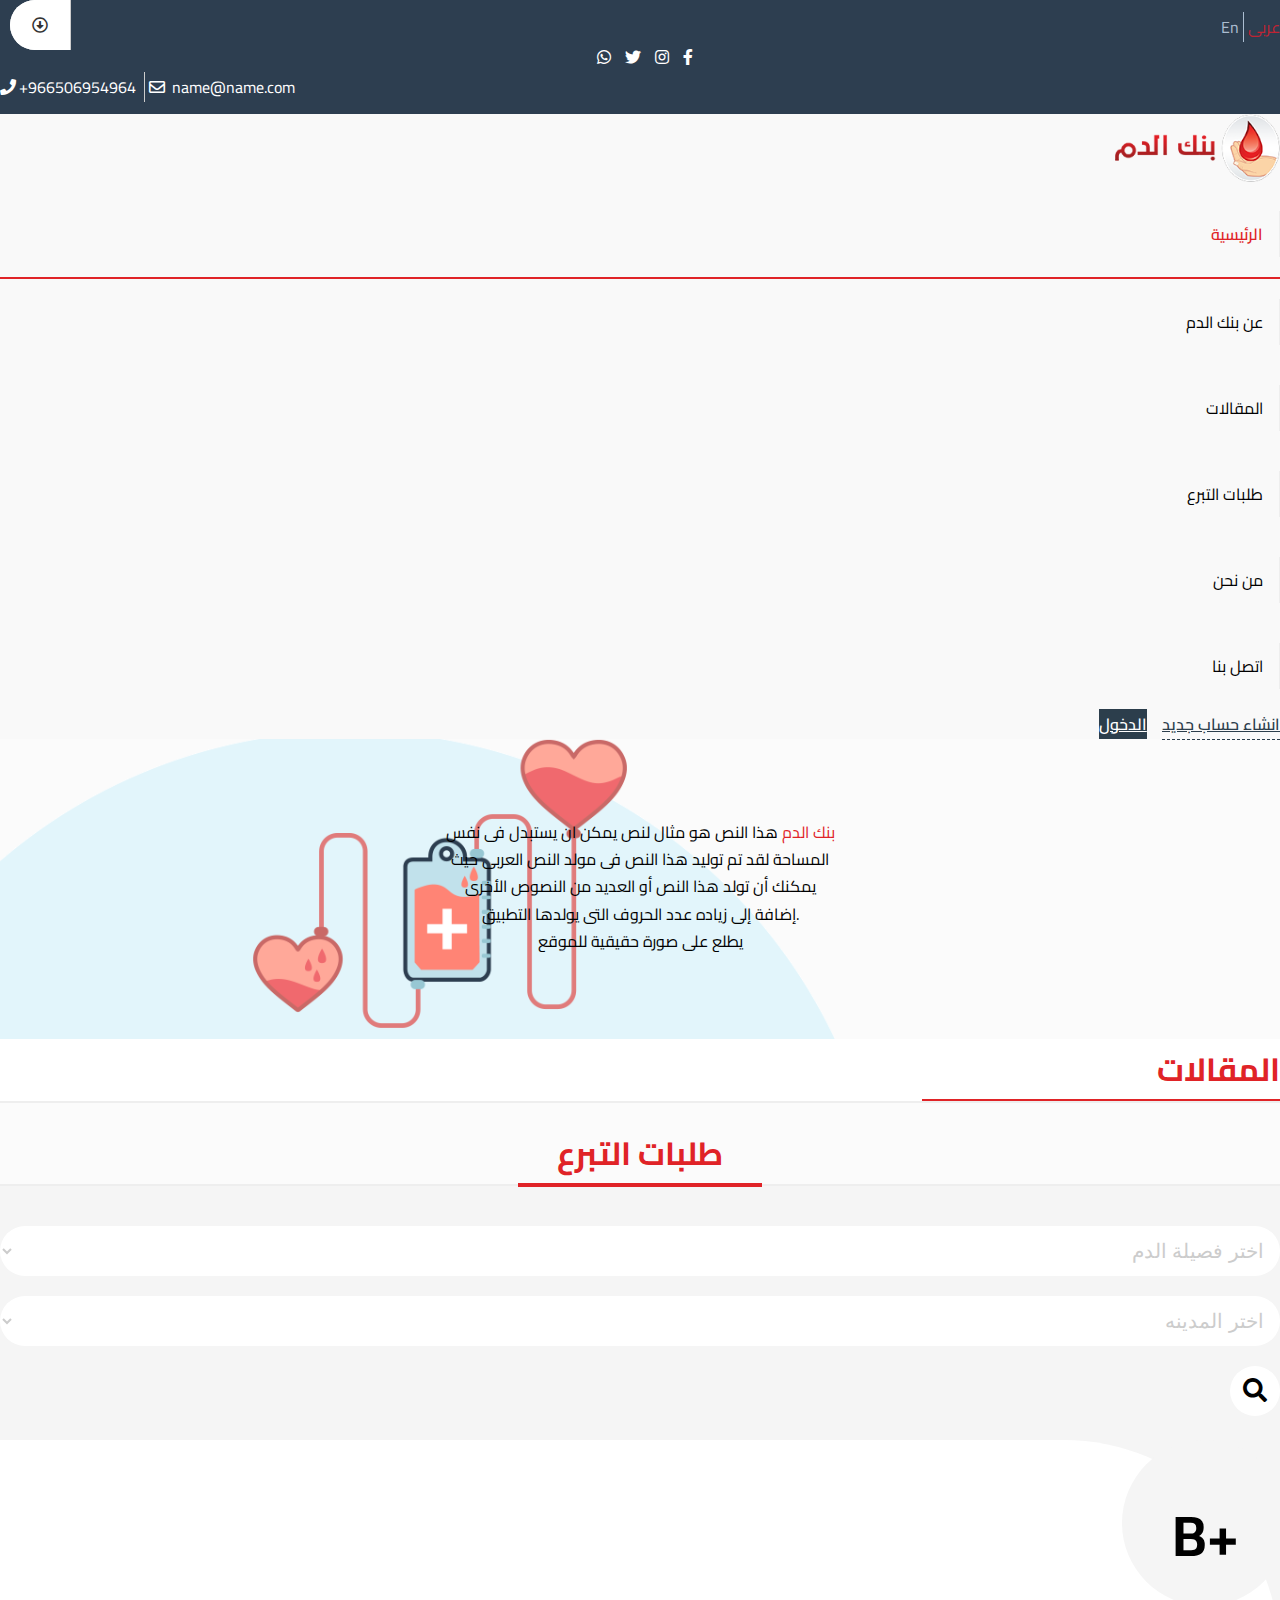
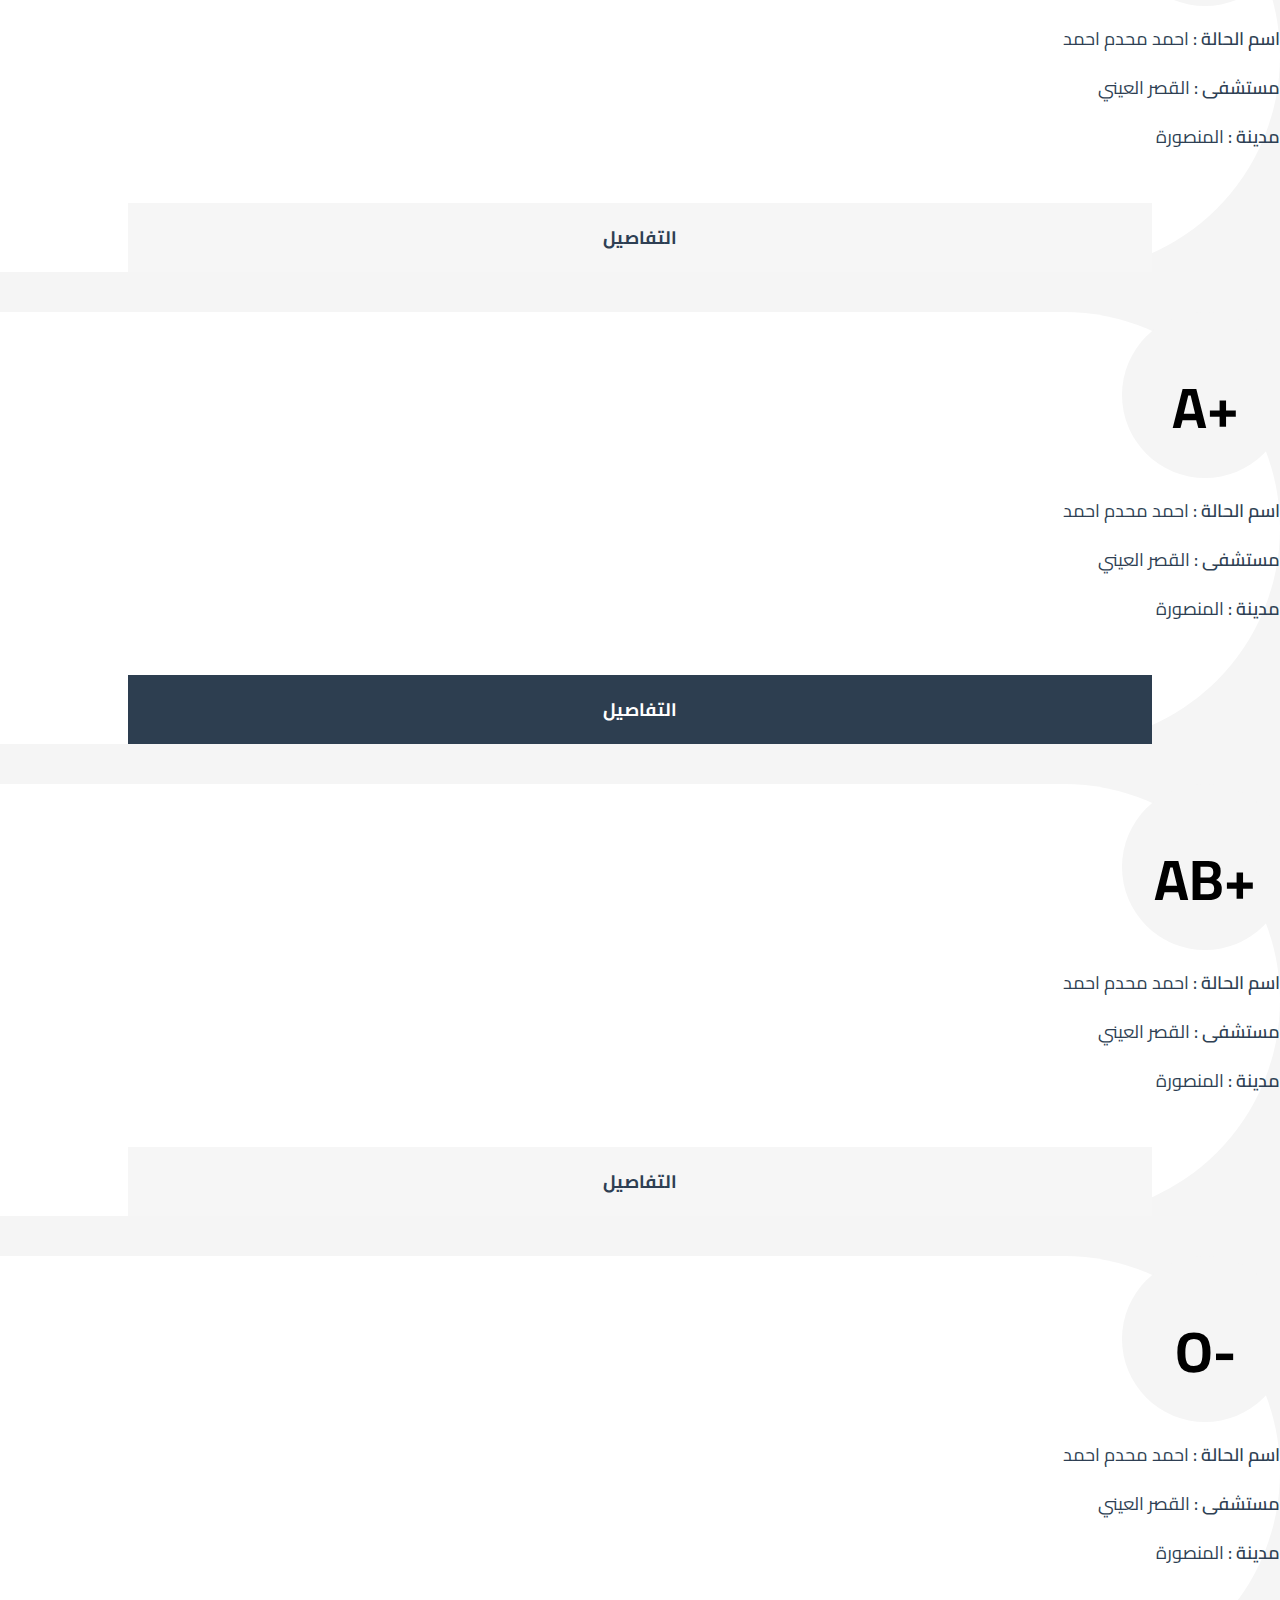
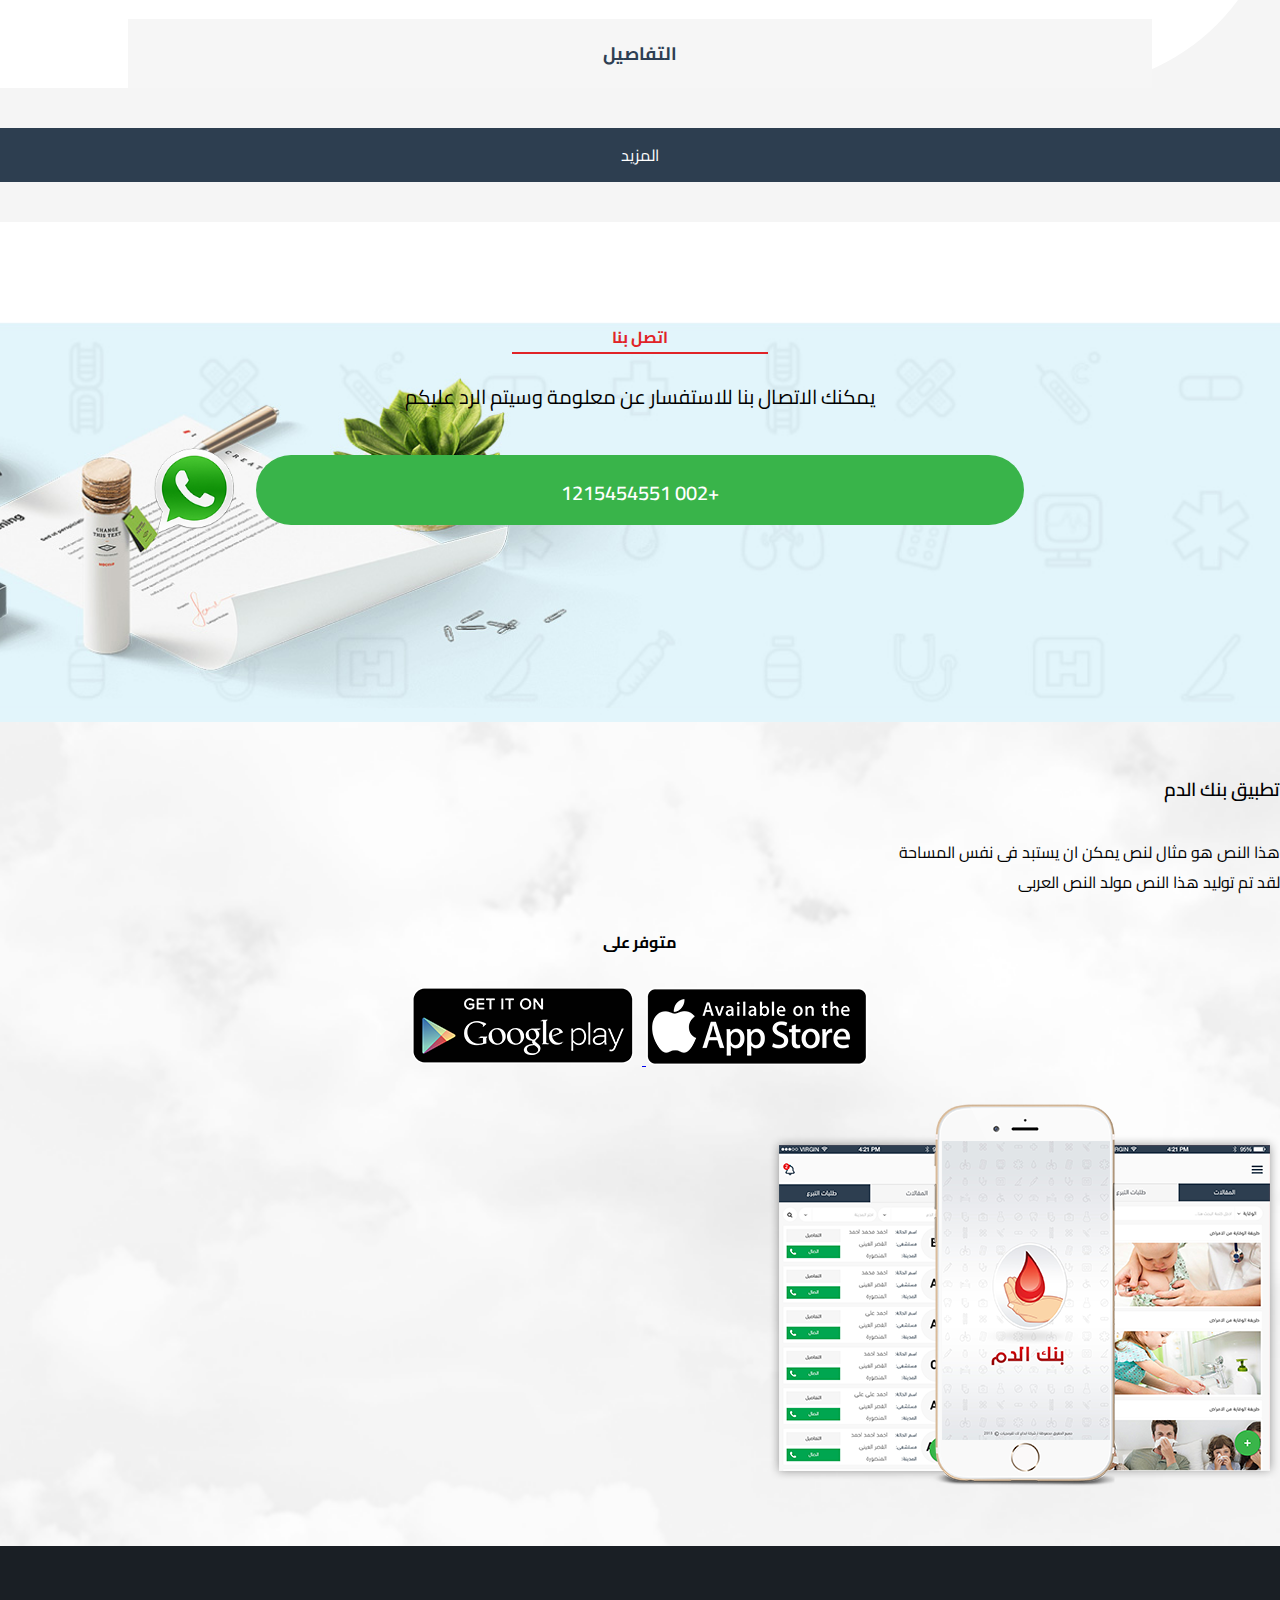
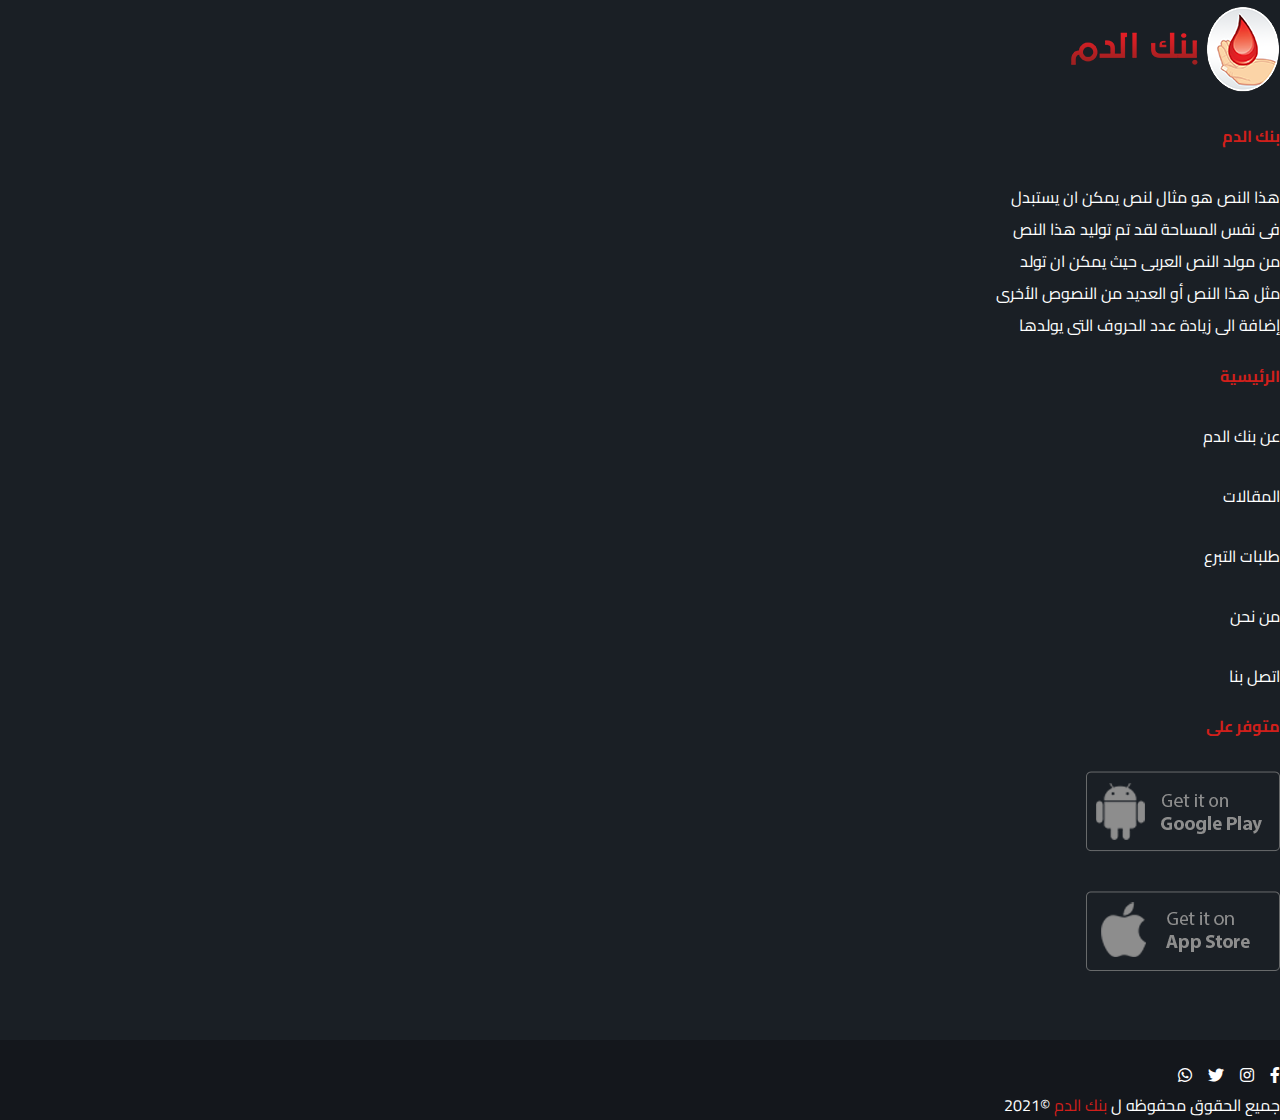
<file: index.html>
<!DOCTYPE html>
<html lang="en" dir="rtl">

<head>
    <meta charset="UTF-8">
    <meta http-equiv="X-UA-Compatible" content="IE=edge">
    <meta name="viewport" content="width=device-width, initial-scale=1.0">
    <title>تطبيق بنك الدم</title>
    <link rel="stylesheet" href="https://cdn.rtlcss.com/bootstrap/v4.5.3/css/bootstrap.min.css"
        integrity="sha384-JvExCACAZcHNJEc7156QaHXTnQL3hQBixvj5RV5buE7vgnNEzzskDtx9NQ4p6BJe" crossorigin="anonymous">
    <link rel="stylesheet" href="assets/plugins/owl.carousel.min.css">
    <link rel="stylesheet" href="assets/css/all.min.css">
    <link rel="stylesheet" href="assets/css/style.css">
</head>

<body>
    <div class="fixed">

    </div>
    <!--Start Upper Bar-->
    <section class="upper-bar">
        <div class="container">
            <div class="row">
                <div class="col-md-4 language">
                    <a href="#">عربى</a>
                    <a href="#">En</a>

                </div>
                <div class="col-md-4 communication-links">
                    <a href="#"><i class="fab fa-facebook-f"></i></a>
                    <a href="#"><i class="fab fa-instagram"></i></a>
                    <a href="#"><i class="fab fa-twitter"></i></a>
                    <a href="#"><i class="fab fa-whatsapp"></i></a>
                </div>
                <div class="col-md-4 communication-info">
                    <a href="#">name@name.com <i class="far fa-envelope"></i></a>
                    <a href="#" class="test-link">966506954964+<i class="fas fa-phone"></i></a>
                    <!-- <a href="#">مرحبا بك</a>
                    <a href="#"> احمد محمد </a><i class="fas fa-chevron-down"></i> -->
                    <ul class="list">
                        <li><a href="#"><i class="fas fa-home"></i>الرئيسية</a></li>
                        <li><a href="#"><i class="far fa-user"></i>معلوماتى</a></li>
                        <li><a href="#"><i class="far fa-bell"></i> اعدادات الإشعارات</a></li>
                        <li><a href="#"><i class="far fa-heart"></i>المفضلة</a></li>
                        <li><a href="#"><i class="far fa-comment"></i>إبلاغ</a></li>
                        <li><a href="#"><i class="fas fa-phone"></i>تواصل معنا</a></li>
                        <li><a href="#"><i class="fas fa-sign-out-alt"></i>تسجيل خروج </a></li>
                    </ul>
                </div>
            </div>
        </div>
    </section>
    <!--End Upper Bar-->
    <!--Start Nav Bar-->
    <nav class="navbar navbar-expand-lg ">
        <a class="navbar-brand" href="#"><img src="assets/imgs/logo.png" alt=""></a>
        <button class="navbar-toggler" type="button" data-toggle="collapse" data-target="#navbarSupportedContent"
            aria-controls="navbarSupportedContent" aria-expanded="false" aria-label="Toggle navigation">
            <span class="navbar-toggler-icon"></span>
        </button>

        <div class="collapse navbar-collapse" id="navbarSupportedContent">
            <ul class="navbar-nav mr-auto">
                <li class="nav-item active">
                    <a class="nav-link" href="index.html">الرئيسية<span class="sr-only">(current)</span></a>
                </li>
                <li class="nav-item">
                    <a class="nav-link" href="#">عن بنك الدم</a>
                </li>
                <li class="nav-item">
                    <a class="nav-link" href="#article">المقالات</a>
                </li>
                <li class="nav-item">
                    <a class="nav-link" href="donation.html">طلبات التبرع</a>
                </li>
                <li class="nav-item">
                    <a class="nav-link" href="about-us.html">من نحن </a>
                </li>
                <li class="nav-item">
                    <a class="nav-link" href="connect.html">اتصل بنا</a>
                </li>
            </ul>
            <form class="form-inline my-2 my-lg-0">
                <a href="newAcoount.html" class=" mr-sm-2">انشاء حساب جديد</a>
                <a href="login.html" class="btn btn-outline-success my-2 my-sm-0" type="submit">الدخول</a>
            </form>
        </div>
    </nav>
    <!--End Nav Bar-->
    <!--Start Heading Carousel-->
    <section class="heading">
        <div class="owl-carousel heading-owl ">
            <div class="item">
                <div class="item-text">
                    <h4>بنك الدم نمضى لصحة أفضل </h4>
                    <p>هذا النص هو مثال لنص يمكن أن يستبدل فى نفس المساحه ,لقد تم توليد هذا النص فى مولد النص
                        العربى
                    </p>
                    <a href="#">المزيد</a>
                </div>
            </div>
            <div class="item">
                <div class="item-text">
                    <h4>بنك الدم نمضى لصحة أفضل </h4>
                    <p>هذا النص هو مثال لنص يمكن أن يستبدل فى نفس المساحه ,لقد تم توليد هذا النص فى مولد النص
                        العربى
                    </p>
                    <a href="#">المزيد</a>
                </div>
            </div>
            <div class="item">
                <div class="item-text">
                    <h4>بنك الدم نمضى لصحة أفضل </h4>
                    <p>هذا النص هو مثال لنص يمكن أن يستبدل فى نفس المساحه ,لقد تم توليد هذا النص فى مولد النص
                        العربى
                    </p>
                    <a href="#">المزيد</a>
                </div>
            </div>
            <div class="item">
                <div class="item-text">
                    <h4>بنك الدم نمضى لصحة أفضل </h4>
                    <p>هذا النص هو مثال لنص يمكن أن يستبدل فى نفس المساحه ,لقد تم توليد هذا النص فى مولد النص
                        العربى
                    </p>
                    <a href="#">المزيد</a>
                </div>
            </div>
        </div>
    </section>
    <!--End Heading Carousel-->
    <!--Start About -->
    <section class="about">
        <div class="container">
            <div class="row">
                <div class="col-md-6 about-info">
                    <p><span> بنك الدم </span>هذا النص هو مثال لنص يمكن ان يستبدل فى نفس <br>المساحة لقد تم توليد هذا
                        النص
                        فى مولد النص العربى
                        حيث<br>يمكنك
                        أن تولد هذا النص أو العديد من النصوص الأخرى <br>.إضافة إلى زياده عدد الحروف التى يولدها التطبيق
                        <br>
                        يطلع
                        على صورة حقيقية للموقع
                    </p>
                </div>
            </div>
        </div>
    </section>
    <!--End About -->
    <!--Start Article-->
    <div class="article-heading">
        <div class="container">
            <div class="row">
                <div class="col-md-6">
                    <h1>المقالات</h1>
                    <hr>
                </div>
            </div>
        </div>

    </div>
    <section class="article" id="article">
        <div class="container custom-container">
            <div class="row">
                <div class="carousel-article owl-carousel">
                    <div class="item">
                        <div class="card">
                            <img src="assets/imgs/p1.jpg" class="card-img-top" alt="...">
                            <div class="card-body">
                                <h5 class="card-title">طريقة الوقاية من الأمراض</h5>
                                <p class="card-text">هذا النص هو مثال لنص يمكن أن يستبدل فى نفس المساحة ,لقد تم توليد
                                    هذا النص فى مولد النص العربى</p>
                                <a href="protection.html" class="btn">التفاصيل</a>
                            </div>
                            <span><i class="far fa-heart"></i></span>
                        </div>
                    </div>
                    <div class="item">
                        <div class="card">
                            <img src="assets/imgs/p2.jpg" class="card-img-top" alt="...">
                            <div class="card-body">
                                <h5 class="card-title">طريقة الوقاية من الأمراض</h5>
                                <p class="card-text">هذا النص هو مثال لنص يمكن أن يستبدل فى نفس المساحة ,لقد تم توليد
                                    هذا النص فى مولد النص العربى</p>
                                <a href="protection.html" class="btn">التفاصيل</a>
                            </div>
                            <span><i class="far fa-heart"></i></span>
                        </div>
                    </div>
                    <div class="item">
                        <div class="card">
                            <img src="assets/imgs/p1.jpg" class="card-img-top" alt="...">
                            <div class="card-body">
                                <h5 class="card-title">طريقة الوقاية من الأمراض</h5>
                                <p class="card-text">هذا النص هو مثال لنص يمكن أن يستبدل فى نفس المساحة ,لقد تم توليد
                                    هذا النص فى مولد النص العربى</p>
                                <a href="protection.html" class="btn">التفاصيل</a>
                            </div>
                            <span><i class="far fa-heart"></i></span>
                        </div>
                    </div>
                    <div class="item">
                        <div class="card">
                            <img src="assets/imgs/p2.jpg" class="card-img-top" alt="...">
                            <div class="card-body">
                                <h5 class="card-title">طريقة الوقاية من الأمراض</h5>
                                <p class="card-text">هذا النص هو مثال لنص يمكن أن يستبدل فى نفس المساحة ,لقد تم توليد
                                    هذا النص فى مولد النص العربى</p>
                                <a href="protection.html" class="btn">التفاصيل</a>
                            </div>
                            <span><i class="far fa-heart"></i></span>
                        </div>
                    </div>
                    <div class="item">
                        <div class="card">
                            <img src="assets/imgs/p1.jpg" class="card-img-top" alt="...">
                            <div class="card-body">
                                <h5 class="card-title">طريقة الوقاية من الأمراض</h5>
                                <p class="card-text">هذا النص هو مثال لنص يمكن أن يستبدل فى نفس المساحة ,لقد تم توليد
                                    هذا النص فى مولد النص العربى</p>
                                <a href="protection.html" class="btn">التفاصيل</a>
                            </div>
                            <span><i class="far fa-heart"></i></span>
                        </div>
                    </div>
                    <div class="item">
                        <div class="card">
                            <img src="assets/imgs/p2.jpg" class="card-img-top" alt="...">
                            <div class="card-body">
                                <h5 class="card-title">طريقة الوقاية من الأمراض</h5>
                                <p class="card-text">هذا النص هو مثال لنص يمكن أن يستبدل فى نفس المساحة ,لقد تم توليد
                                    هذا النص فى مولد النص العربى</p>
                                <a href="protection.html" class="btn">التفاصيل</a>
                            </div>
                            <span><i class="far fa-heart"></i></span>
                        </div>
                    </div>
                </div>

                <div class="col-12 last-heading">
                    <h1>طلبات التبرع</h1>
                    <hr>
                </div>
            </div>
        </div>
    </section>
    <!--End Article-->
    <!--Start Detials-->
    <section class="detials">
        <div class="container">
            <div class="row">
                <div class="col-md-11 offset-md-1">
                    <div class="row">
                        <div class="col-md-5  box">
                            <select>
                                <option value="">اختر فصيلة الدم</option>
                                <option value="">A+</option>
                                <option value="">AB</option>
                                <option value="">O-</option>
                            </select>
                        </div>
                        <div class="col-md-5 box">
                            <select>
                                <option value="">اختر المدينه</option>
                                <option value="">القاهرة</option>
                                <option value="">المنصوره</option>
                                <option value="">اسكندرية</option>
                            </select>
                        </div>
                        <div class="col-md-2 search-btn">
                            <button> <i class="fas fa-search"></i></button>
                        </div>
                    </div>
                </div>
                <div class="col-md-12 info-blood">
                    <div class="row">
                        <div class="col-md-2 col-sm-12">
                            <div class="type-blood">
                                <h1>+B</h1>
                            </div>

                        </div>
                        <div class="col-md-7 col-sm-12 ">
                            <p>اسم الحالة : <span>احمد محدم احمد</span></p>
                            <p>مستشفى : <span>القصر العيني </span></p>
                            <p>مدينة : <span>المنصورة</span></p>

                        </div>
                        <div class="col-md-3 col-sm-12 custom-detail">
                            <a href="#">التفاصيل </a>
                        </div>
                    </div>
                </div>
                <div class="col-md-12 info-blood">
                    <div class="row">
                        <div class="col-md-2 col-sm-12">
                            <div class="type-blood">
                                <h1>+A</h1>
                            </div>

                        </div>
                        <div class="col-md-7 col-sm-12">
                            <p>اسم الحالة : <span>احمد محدم احمد</span></p>
                            <p>مستشفى : <span>القصر العيني </span></p>
                            <p>مدينة : <span>المنصورة</span></p>

                        </div>
                        <div class="col-md-3 col-sm-12 custom-detail">
                            <a href="#" class="special-link">التفاصيل </a>
                        </div>
                    </div>
                </div>
                <div class="col-md-12 info-blood">
                    <div class="row">
                        <div class="col-md-2 col-sm-12">
                            <div class="type-blood">
                                <h1>+AB</h1>
                            </div>

                        </div>
                        <div class="col-md-7 col-sm-12">
                            <p>اسم الحالة : <span>احمد محدم احمد</span></p>
                            <p>مستشفى : <span>القصر العيني </span></p>
                            <p>مدينة : <span>المنصورة</span></p>

                        </div>
                        <div class="col-md-3 col-sm-12 custom-detail">
                            <a href="#">التفاصيل </a>
                        </div>
                    </div>
                </div>
                <div class="col-md-12 info-blood">
                    <div class="row">
                        <div class="col-md-2 col-sm-12">
                            <div class="type-blood">
                                <h1>-O</h1>
                            </div>
                        </div>
                        <div class="col-md-7 col-sm-12">
                            <p>اسم الحالة : <span>احمد محدم احمد</span></p>
                            <p>مستشفى : <span>القصر العيني </span></p>
                            <p>مدينة : <span>المنصورة</span></p>

                        </div>
                        <div class="col-md-3 col-sm-12 custom-detail">
                            <a href="#">التفاصيل </a>
                        </div>
                    </div>
                </div>
                <a href="#" class="more">المزيد</a>
            </div>

        </div>

    </section>
    <!--End Detials-->
    <!--Start Contact-->
    <section class="contact">
        <div class="container">
            <div class="row">
                <div class="col-md-6 contact-info">
                    <h4>اتصل بنا</h4>
                    <hr>
                    <p> يمكنك الاتصال بنا للاستفسار عن معلومة وسيتم الرد عليكم </p>
                    <div class="info-whatsapp">
                        <p>+002 1215454551<img src="assets/imgs/whats.png" alt=""></p>
                    </div>
                </div>
            </div>
        </div>
    </section>
    <!--End Contact-->
    <!--Start communi-->
    <section class="communi">
        <div class="container">
            <div class="row">
                <div class="col-md-6">
                    <h3>تطبيق بنك الدم </h3>
                    <p> هذا النص هو مثال لنص يمكن ان يستبد فى نفس المساحة <br>لقد تم توليد هذا النص مولد النص العربى</p>
                    <p>متوفر على</p>
                    <div class="link-communi">
                        <a href="#">
                            <img src="assets/imgs/ios.png" alt="">
                        </a>
                        <a href="#">
                            <img src="assets/imgs/google.png" alt="">
                        </a>
                    </div>
                </div>
                <div class="col-md-6">
                    <img src="assets/imgs/App.png" alt="">

                </div>
            </div>
        </div>
    </section>
    <!--End communi-->
    <!--Start Footer-->
    <section class="footer">
        <div class="container">
            <div class="row">
                <div class="col-md-5">
                    <img src="assets/imgs/logo.png" alt="">
                    <h4>بنك الدم</h4>
                    <p> هذا النص هو مثال لنص يمكن ان يستبدل <br> فى نفس المساحة لقد تم توليد هذا النص <br> من مولد النص
                        العربى حيث يمكن ان تولد <br> مثل هذا النص أو العديد من النصوص الأخرى <br> إضافة الى زيادة عدد
                        الحروف التى يولدها</p>
                </div>
                <div class="col-md-5">
                    <h4>الرئيسية</h4>
                    <a href="#">عن بنك الدم</a>
                    <a href="#">المقالات</a>
                    <a href="#">طلبات التبرع </a>
                    <a href="#">من نحن </a>
                    <a href="#">اتصل بنا </a>
                </div>
                <div class="col-md-2">
                    <h4>متوفر على</h4>
                    <a href="#"><img src="assets/imgs/google1.png" alt=""></a>
                    <a href="#"><img src="assets/imgs/ios1.png" alt=""></a>
                </div>
            </div>
        </div>
    </section>
    <!--End Footer-->
    <!--Start CopyRight-->
    <section class="copy-right">
        <div class="container">
            <div class="row">
                <div class="col">
                    <a href="#"><i class="fab fa-facebook-f"></i></a>
                    <a href="#"><i class="fab fa-instagram"></i></a>
                    <a href="#"><i class="fab fa-twitter"></i></a>
                    <a href="#"><i class="fab fa-whatsapp"></i></a>
                </div>
                <div class="col">
                    <p>جميع الحقوق محفوظه ل <span>بنك الدم</span> &copy;2021</p>
                </div>
            </div>
        </div>
    </section>
    <!--End CopyRight-->
    <script src="https://code.jquery.com/jquery-3.5.1.slim.min.js"
        integrity="sha384-DfXdz2htPH0lsSSs5nCTpuj/zy4C+OGpamoFVy38MVBnE+IbbVYUew+OrCXaRkfj"
        crossorigin="anonymous"></script>
    <script src="https://cdn.jsdelivr.net/npm/popper.js@1.16.1/dist/umd/popper.min.js"
        integrity="sha384-9/reFTGAW83EW2RDu2S0VKaIzap3H66lZH81PoYlFhbGU+6BZp6G7niu735Sk7lN"
        crossorigin="anonymous"></script>
    <script src="https://cdn.rtlcss.com/bootstrap/v4.5.3/js/bootstrap.min.js"
        integrity="sha384-VmD+lKnI0Y4FPvr6hvZRw6xvdt/QZoNHQ4h5k0RL30aGkR9ylHU56BzrE2UoohWK" crossorigin="anonymous">
        </script>
    <script src="assets/plugins/owl.carousel.min.js"></script>
    <script src="assets/js/main.js"></script>
</body>

</html>
</file>
<file: assets/css/style.css>
/*---------------
Fonts
----------------*/
@import url('https://fonts.googleapis.com/css2?family=Cairo:wght@300;400;600;700&display=swap');
*{
    box-sizing: border-box;
    margin: 0;
    padding: 0;
}
html{
    scroll-behavior: smooth;
}
body{
    font-family: 'Cairo', sans-serif;
}
.fixed{
    position: fixed;
    top: 0px;
    left: 0;
    width: 100%;
    height: 100%;
    background-color: rgba(0, 0, 0,.4);
    z-index: 99;
    display: none;
}
.fixed.active{
    display: block;
}
ul.list{
    top: 40px;
    position: absolute;
    z-index: 9991;
    width: 200px;
    height: auto;
    left: 0;
    color: #000;
    background-color: #fff;  
    display: none; 
}
ul.list.open{
    display: block;
}
ul.list::before{
    content: '';
    position: absolute;
    width: 15px;
    height: 15px;
    background-color: #fff;
    top: -6px;
    transform: rotate(45deg);
    left: 25px;
    z-index: -1;
}
.list li{
    display: block;
    color: #000;
    background-color: #fff;
    width: 100%;
    text-align: right !important;
    border-bottom: 1px solid #eee;
     padding: 20px; 
}
.list li a{
    color: #000; 
    border: 0;
}
ul.list i{
    font-size: 28px;
    margin-left: 12px;

}
/*Start Upper Bar*/
.upper-bar{
    background-color: #2d3e50;
    color: #fff;
    padding-top: 12px;
    padding-bottom: 12px;
    
   
}
.language a{
    text-decoration: none;
}
.language a:first-of-type{
    color: #bf2434;
   
}

.language a:last-of-type{
    color:#abbdd1 ;
    padding-right: 4px;
    border-right: 1px solid #abbdd1;
}
.communication-links{
    text-align: center !important;
   
}
.communication-links a{
    color: #fff;
    text-decoration: none;
}
.communication-links a:nth-child(even){
    margin-left: 10px;
    margin-right: 10px;
}
.communication-info{
    text-align: left !important;
    position: relative;
}
.communication-info a{
    margin-bottom: 0;
    display: inline-block;
    text-decoration: none;
    color: #fff;
    
}
.communication-info  i{
  margin-right: 3px; 
}
.communication-info .test-link{
    padding-right: 8px;
    border-right: 1px solid #ccc;
}
/*End Upper Bar*/
/*Start NavBar*/
.navbar-toggler{
    border: none;
}
.navbar-toggler-icon {
    background-image: url("data:image/svg+xml;charset=utf8,%3Csvg viewBox='0 0 32 32' xmlns='http://www.w3.org/2000/svg'%3E%3Cpath stroke='rgba(58,173,230, 1)' stroke-width='2' stroke-linecap='round' stroke-miterlimit='10' d='M4 8h24M4 16h24M4 24h24'/%3E%3C/svg%3E") !important;
}
button:focus{
    outline:none;
}
.navbar{
    background-color: #f9f9f9;
    padding-top: 0;
    padding-bottom: 0;
}
.navbar-brand img{
    height: 68px;
}
.nav-link {
    display: block;
    padding: .5rem 1rem;
    border-right: 1px solid #eee;
    color: #000;
}
.nav-item{
   
    padding-top:20px ;
    padding-bottom:20px ;
}
.nav-item a{
    text-decoration: none;  
}
.nav-item.active{ 
    border-bottom: 2px solid #e02327;
    font-weight: 600;
}
.nav-item.active .nav-link{
    color: #e02327;
}
form a:first-of-type{
    border: 0;
    background: transparent;
    border-bottom: 1px dashed #2c3e4c;
    color: #2c3e4c;
    font-weight: 600;
}
form a:last-of-type{
    color: #fff;
    background-color: #2c3e4c;
    border: none;
    outline: none;
    font-weight: 600;
}
.btn-outline-success:hover {
    background-color: #2c3e4c;
    border-color: #2c3e4c;


}
@media (min-width: 576px){
    .mr-sm-2, .mx-sm-2 {
        margin-left: .7rem!important;
    }
}
/*End NavBar*/
/*Start Heading Carousel*/
.heading{
    position: relative;
}
.heading .owl-carousel .owl-dots{
    text-align: center !important;
    position: absolute;
    top: 93%;
    left: 45%;
    
}
.heading .owl-carousel button.owl-dot{
    background-color: #fff;
    border: 1px solid #999;
    width: 12px;
    height: 12px;  
    border-radius: 50%;
    outline: none;
}
.heading .owl-carousel button.active.owl-dot{
    border: 1px solid red;
}
.heading .owl-carousel button:nth-of-type(even).owl-dot{
    margin-left: 10px;
    margin-right: 10px;
}
.heading .item{
    background-image: url('../imgs/header1.jpg');
    background-position: center;
    background-repeat: no-repeat;
    background-size: cover;
    height: 520px;
}
.heading .item-text{
    width: 50%;
    padding-top: 150px;
    padding-right: 80px;
}
.heading .item h4{
    font-weight: 800;
    color: #e02327;
}
.heading .item p{
    color: #2c2a2d;
    line-height: 2;
    font-weight: 600;
    font-size: 18px;
    margin-bottom: 20px;
}
.heading .item a{
    color: #fff;
    background-color: #2d3e50;
    text-decoration: none;
    padding: 3px 50px;
}
/*End Heading Carousel*/
/*Start About*/
.about{
    background-image: url('../imgs/about.png');
    background-position: center;
    background-size: cover;
    background-repeat: no-repeat;
    height: 300px;
}
.about .about-info{
    text-align: center !important;
}
.about .about-info p{
    padding-top: 80px;
    line-height: 1.7;
}
.about .about-info span{
    color: #e02327;
}
/*End About*/
/*Start Article*/
.article-heading h1{
    color: #e02327;
    margin-bottom: 0;
   
}
.article-heading hr{
    width: 28%;
    border: 2px solid #e02327;
    margin-top: 0;
    margin-bottom: -2px;
}
.article{
    background-color: #fbfbfb;
    padding-top:20px;
    padding-bottom:0px;
    border-bottom: 2px solid #eee;
    border-top: 2px solid #eee;
    position: relative;
}

.carousel-article{
    
    padding-top: 2px;
    padding-bottom: 20px;
}
.article .card{
    position: relative;
}
.article .card span{
    display: inline-block;
    width: 37px;
    height: 37px;
    background-color: #2d3e50;
    color: #fff;
    position: absolute;
    border-radius: 50%;
    line-height: 37px;
    text-align: center;
    left: 3px;
    top: 3px;
   
}


.article .card-body h5{
    color: #e02327;
}
.article .card-body .btn{
    background-color: #2d3e50;
    color: #fff;
    text-decoration: none;
    border-radius: 0;
    padding: 5px 40px;
    display: block;
    margin: 10px auto;
    width: 50%;
}
.article .owl-nav{
    position: absolute;
    top: -75px;
    left: 0;
    font-size: 50px;
    color: #ccc;
}
.article .owl-carousel .owl-nav button.owl-next{
    margin-right: 10px;
}
.article .last-heading h1{
    color: #e02327;
    margin-bottom: 0;
    text-align: center;
   
}
.article .last-heading hr{
    width: 19%;
    border: 2px solid #e02327;
   margin: 0 auto -3px;
}
/*End Articles*/
/*Start Detials*/
.custom-container{
    max-width: 100%;
}
.detials{
    background-color: #f5f5f5;
    padding-top:40px ;
    padding-bottom: 40px;
}
.detials select {
    color: #ccc;
    width: 100%;
    border-radius: 25px;
    border: none;
    font-size: 20px;
    outline: none;
    height: 50px;
    background-color: #fff;
    padding-right: 12px;
    margin-bottom: 20px;
    border: none;

}
.detials .box::before {
    font-family: "Font Awesome 5 Free";
    content: '\f358';
    position: absolute;
    top: 0px;
    left: 10px;
    width: 60px;
    height: 50px;
    background: #fff;
    border-top-right-radius: 0;
    border-bottom-right-radius: 0;
    border-top-left-radius: 25px;
    border-bottom-left-radius: 25px;
    color: #333;
    line-height: 50px;
    text-align: center;
    pointer-events: none;
    cursor: pointer;
    border-right: 1px solid #ccc;
    z-index: 7;
}

.detials .search-btn button {
    width: 50px;
    height: 50px;
    background-color: #fff;
    color: #000;
    outline: none;
    border: none;
    line-height: 50px;
    font-size: 24px;
    border-radius: 50%;
    margin-bottom: 20px;
}
.detials .info-blood{
    background-color: #fff;
    border-top-right-radius:25rem ;
    border-bottom-right-radius:25rem ;
    height: auto;
    margin-bottom: 40px;
}
.detials .type-blood {
    background-color: #f5f5f5;
    /* height: 95%; */
    border-radius: 50%;
    /* width: 85%; */
    text-align: center;
    margin-right: -8px;
    margin-top: 4px;
    margin-bottom: 4px;
    margin-left: 0;
    width: 166px;
    height: 166px;  
}
.detials .type-blood h1 {
    padding-top: 25%;
    margin-bottom: 0;
    font-weight: bold;
    font-size: 57px;
}
.detials .info-blood p{
    margin-top: 1rem;
    margin-bottom: 1rem;
    font-weight: 600;
    color: #2e3f53;
    font-size: 18px;
}
.detials .info-blood p span{
    font-weight: 400;
}

.detials .custom-detail a{
    display: block;
    background: #f6f6f6;
    padding: 18px 40px;
    width: 80%;
    color: #2e3f53;
   margin-top: 50px;
    font-weight: bold;
    font-size: 18px;
    margin-left: auto;
    margin-right: auto;
    text-decoration: none;
    text-align: center;
}
.detials .custom-detail .special-link{
    background-color: #2d3e50;
    color: #fff;
}

.detials .more{
    background-color: #2d3e50;
    color: #fff; 
    display: block;
    margin-left: auto;
    margin-right: auto;
    text-decoration: none;
    text-align: center;
    padding: 12px 80px;
}
/*End Detials*/
/*Start Contact*/
.contact{
    margin-top: 0px;
    background-image: url('../imgs/call.jpg');
    background-position: center;
    background-repeat: no-repeat;
    background-size: cover;
    height:400px;
    width: 100%;
}
.contact .contact-info{
    margin-top: 100px;
    text-align: center !important;
}
.contact .contact-info h4{
    color: #e02327;
}
.contact .contact-info hr{
    border: 1px solid #e02327;
    text-align: center;
    margin-left: auto;
    margin-right: auto;
    width: 20%;
    margin-top: 0;
    margin-bottom: 1.5rem;
}
.contact .contact-info p{
    font-size: 20px;
    font-weight: 400;
    margin-bottom: 40px;
}
.contact .contact-info .info-whatsapp{
    position: relative;
}
.contact .contact-info .info-whatsapp p{
    background-color: #39b44a;
    height: 70px;
    border-radius: 40px;
    color: #fff;
    font-size: 20px;
    font-weight: 600;
    text-align: center;
    padding-top: 19px;
    width: 60%;
    margin-left: auto;
    margin-right: auto;
}
.contact .contact-info  img{
    position: absolute;
    top: -10%;
    left: 12%;
    width: 80px;
}

/*End Contact*/
/*Start Communication*/
.communi{
    background-image: url('../imgs/BG-phone.png');
    background-position: center;
    background-repeat: no-repeat;
    background-size: cover;
    height: auto;
    padding-top: 50px;
    padding-bottom: 50px;
}
.communi h3{
    font-weight: 600;
    margin-bottom: 30px;
}
.communi p{
    font-weight: 400;
    margin-bottom: 30px;
}
.communi p:nth-of-type(2){
    font-weight: bold;
    text-align: center  !important; 
    margin-left: auto;
    margin-right: auto;
    width: 50%;
}
.link-communi{
    text-align: center;
    
    width: 100%;
    margin-bottom: 30px;
}
.link-communi a:first-of-type{
    margin-left: 8px;
}
.communi img{
    max-width: 100%;
}
/*End Communication*/
/*Start Footer*/
.footer{
    background-color: #1a1f25;
    height: auto;
    color: #fff;
    padding-top: 60px;
    padding-bottom: 60px;
}

.footer h4{
    color: #d11f1b;
    font-weight: bold;
    margin-top: 20px;
}
.footer p{
    line-height: 2;
    margin-top: 30px;
}
.footer a{
    display: block;
    color: #fff;
    text-decoration: none;
    margin-top: 30px;
}
.footer img{
    max-width: 100%;
}
/*End Footer*/
/*Start CopyRight*/
.copy-right{
    background-color: #14171c;
    padding-top: 20px;
    color: #fff;
}
.copy-right a{
    color: #fff;
    text-decoration: none;
    margin-left: 12px;
    font-size: 16px;
}
.copy-right span{
    color: #d11f1b;
}


/*End CopyRight*/
/*Responsive*/
@media screen and (max-width:1200px) {
    .link-communi a:first-of-type{
        margin-left: 0px;
        margin-bottom:20px;
    }
} 
@media screen and (max-width:991px){
    ul.list{
        top: 40px;
        position: absolute;
        z-index: 9991;
        width: 200px;
        height: auto;
        left: 25%;
        color: #000;
        background-color: #fff;  
        display: none; 
    }
    ul.list.open{
        display: block;
    }
    ul.list::before{
        content: '';
        position: absolute;
        width: 15px;
        height: 15px;
        background-color: #fff;
        top: -6px;
        transform: rotate(45deg);
        left: 25px;
        z-index: -1;
    }
    .list li{
        display: block;
        color: #000;
        background-color: #fff;
        width: 100%;
        text-align: right !important;
        border-bottom: 1px solid #eee;
         padding: 20px; 
    }
    .list li a{
        color: #000; 
        border: 0;
    }
    ul.list i{
        font-size: 28px;
        margin-left: 12px;
    
    }
    .language a:last-of-type{
        color:#abbdd1 ;
        padding-right: 4px;
        border-right: 1px solid #abbdd1;
    }
    .communication-links{
        text-align: center !important;
       
    }
    .communication-links a{
        color: #fff;
        text-decoration: none;
    }
    /* .communication-links a:nth-child(even){
        margin-left: 10px;
        margin-right: 10px;
    } */
    .communication-info{
        font-size: 11px;
    }
    .communication-info a{
        
       margin-top: 4px;
    }
    .communication-info a i{
      margin-right: 3px; 
    }
    .communication-info a:last-of-type{
        padding-right: 3px;
    }
   
    form button:last-of-type{
        margin-right: 20px;
    }
    .about .about-info p{
        padding-top: 60px;
        line-height: 1.5;
    }
    .detials .type-blood {
        width: 125px;
        height: 125px;
        border-radius: 50%;
        line-height: 120px;
        margin-top: 10px;
    }
    .detials .type-blood h1{
        padding: 0;
        line-height: 125px;
    }
    .detials a{
        padding-top: 15px;
        padding-bottom: 15px;
    }
    
}
@media screen and (max-width:767px){
    .upper-bar{
       text-align: center !important;
       
    }
    
    .language a:first-of-type {
        padding-left: 8px;
    }
    .language a:last-of-type{
        padding-right: 8px; 
    }
    .communication-links{
        margin-top: 20px;
        margin-bottom: 20px;
        text-align: center;
    }
   
    .communication-links a{
        margin-left: 12px;
        margin-right: 12px;
        font-size: 16px;
    }
    
    .communication-info{
        text-align: center!important;
        font-size: 13px;
    }
    .communication-info a{   
        margin-top: 4px;
    }
    .communication-info a i{
       margin-right: 3px; 
    }
    .communication-info a:first-of-type{
        padding-left: 8px;
    }
    .communication-info a:last-of-type{
        padding-right: 8px;
        border-right: 1px solid #ccc;
    }
    .heading .item-text{
        width: 66%;
        padding-top: 90px;
        padding-right: 40px;
    }
    
    .about .about-info p{
        padding-top: 50px;
        line-height: 1.7;
    }
    .detials .info-blood{
        background-color: #fff;
        border-top-right-radius:0 ;
        border-bottom-right-radius:0 ;
    }
    .detials .type-blood {
        width: 125px;
        height: 125px;
        border-radius: 50%;
        line-height: 125px;
        /* margin-top: 20px; */
        margin: 20px auto 0;
    }
    .detials .type-blood h1{
        padding: 0;
        line-height: 125px;
    }
    .detials .info-blood p{
        text-align: center !important;
    }
    .detials .custom-detail a{
        margin-top: 10px;
        margin-bottom: 50px;
        
    }
    .copy-right p{
        font-size: 13px;
    }
    
}




/*End Detials*/
</file>
